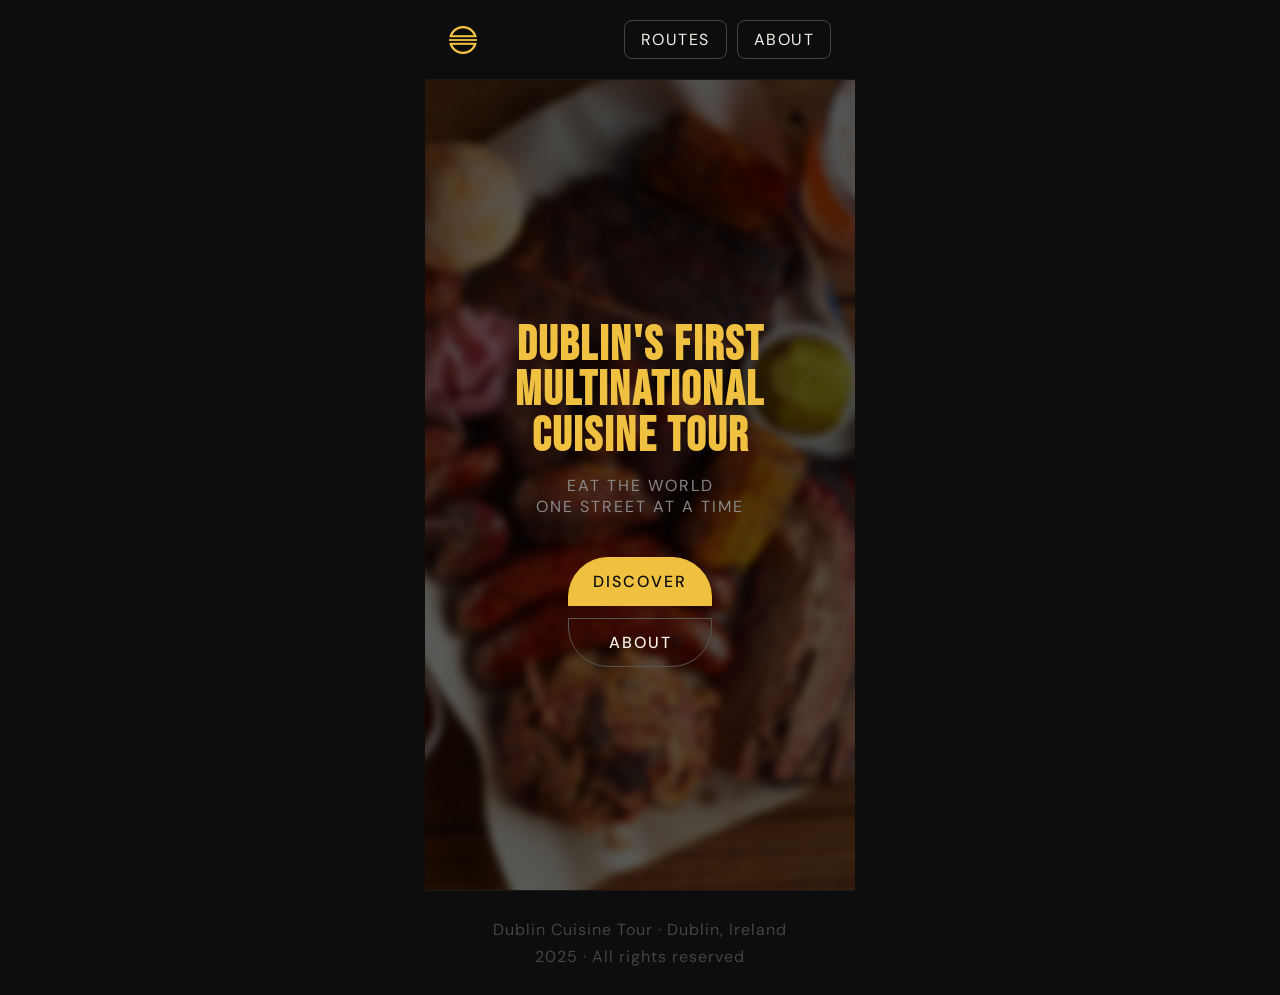
<file: index.html>
<!DOCTYPE html>
<html lang="en">

<head>
  <meta charset="UTF-8">
  <meta name="viewport" content="width=device-width, initial-scale=1.0">
  <meta name="description" content="Dublin's First Multinational Cuisine Tour. Eat the world, one street at a time.">
  <link rel="icon" type="image/x-icon" href="./images/Logo_Gold.png">
  <title>Dublin Cuisine Tour</title>
  <link href="https://fonts.googleapis.com/css2?family=Bebas+Neue&family=DM+Sans:wght@300;400;500&display=swap"
    rel="stylesheet">
  <link rel="stylesheet" href="style.css">
</head>

<body>

  <nav aria-label="Main navigation">
    <a href="index.html" class="site-logo">
      <img src="images/Logo_Gold.png" alt="Dublin Cuisine Tour logo">
    </a>
    <div class="page-navigation">
      <!--
        Two destinations only: browse routes or learn who we are.
        Keeping the nav minimal avoids overwhelming first-time visitors
        who haven't yet committed to a route.
      -->
      <a href="discover.html">Routes</a>
      <a href="about.html">About</a>
    </div>
  </nav>

  <main>
    <section id="landing">
      <div class="landing-bg" id="landingBg"></div>
      <h1>Dublin's First<br>Multinational<br>Cuisine Tour</h1>
      <p class="tour-tagline">Eat the world<br>one street at a time</p>
      <div class="tour-entry-actions">
        <a href="discover.html" class="action-discover">Discover</a>
        <a href="about.html" class="action-about">About</a>
      </div>
    </section>
  </main>

  <footer>
    <p>Dublin Cuisine Tour · Dublin, Ireland</p>
    <p>2025 · All rights reserved</p>
  </footer>

  <script>
    const images = [
      'images/american.jpg',
      'images/east_asian.jpg',
      'images/european.jpg',
      'images/middle-eastern.jpg',
      'images/south_asian.jpg'
    ];
    // Pick a different image each visit by incrementing a session counter
    const visitKey = 'dct_visit_count';
    const count = parseInt(sessionStorage.getItem(visitKey) || '0');
    sessionStorage.setItem(visitKey, count + 1);
    const chosen = images[count % images.length];
    document.getElementById('landingBg').style.backgroundImage = `url('${chosen}')`;
  </script>

</body>

</html>
</file>
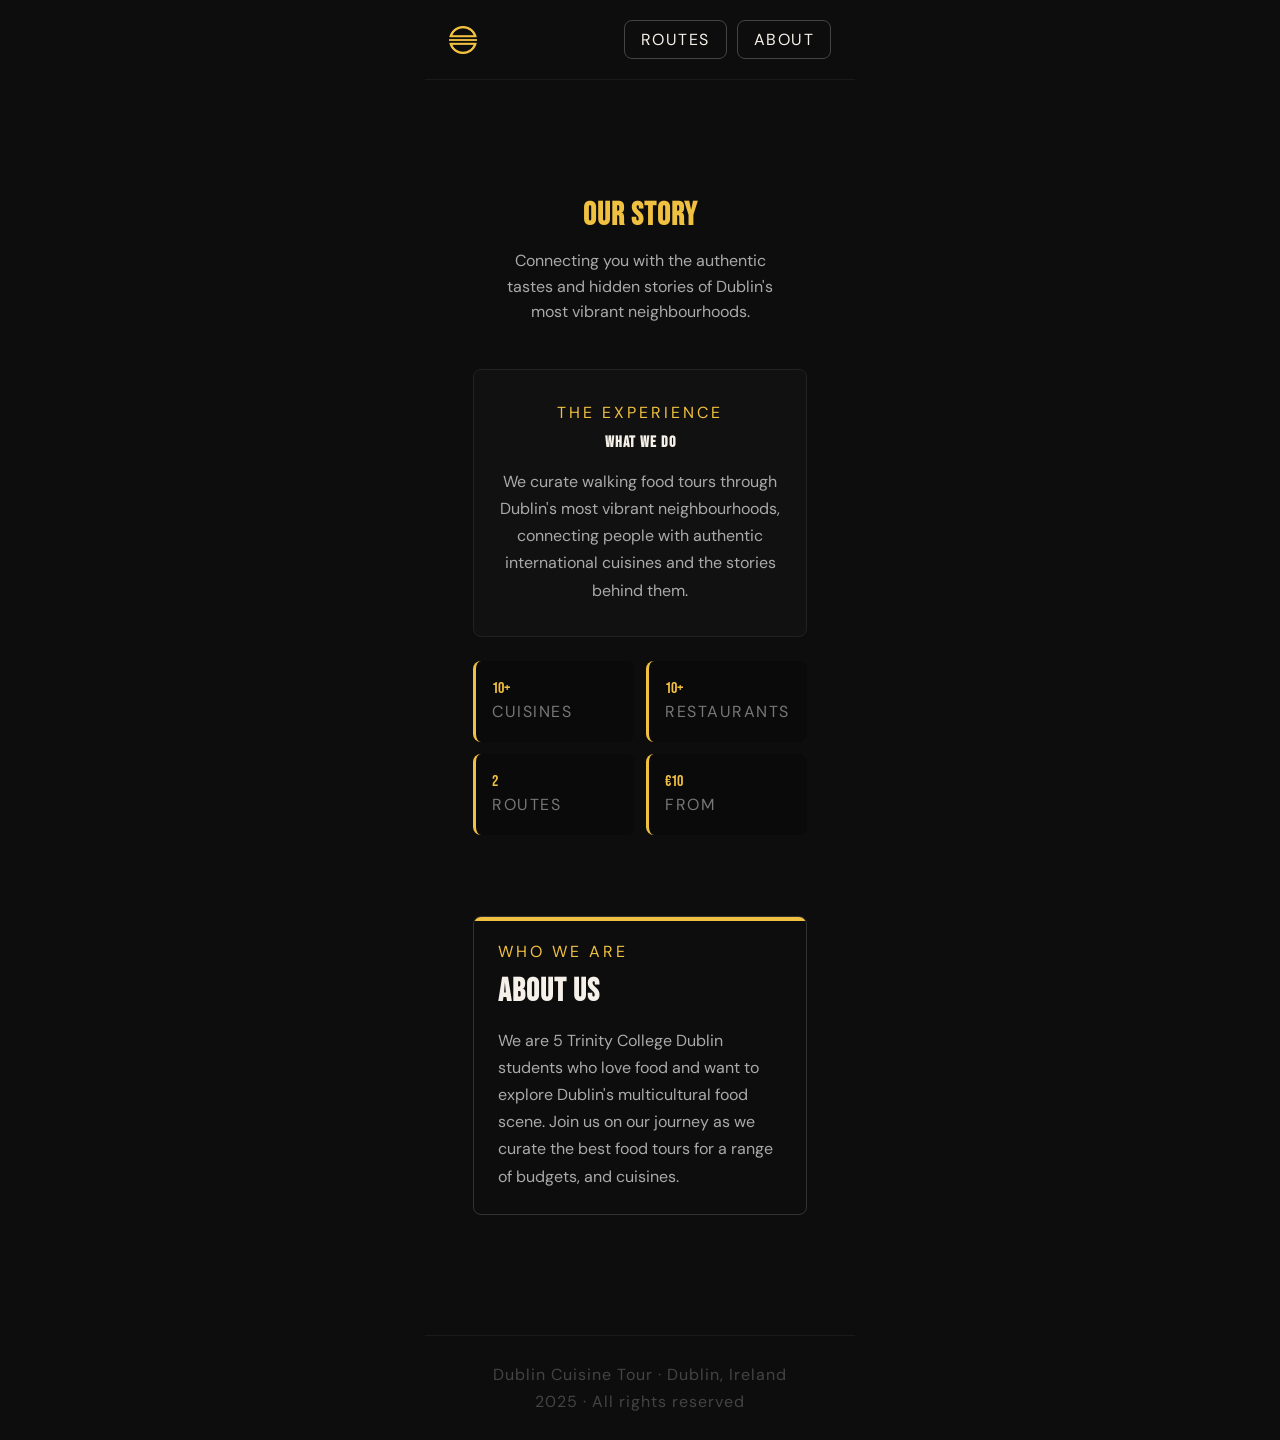
<file: about.html>
<!DOCTYPE html>
<html lang="en">

<head>
  <meta charset="UTF-8">
  <meta name="viewport" content="width=device-width,initial-scale=1.0">
  <meta name="description"
    content="Learn about Dublin Cuisine Tour and our team of 5 food enthusiasts bringing you the best multicultural food tours.">
  <link rel="icon" type="image/x-icon" href="./images/Logo_Gold.png">
  <title>About · Dublin Cuisine Tour</title>
  <link href="https://fonts.googleapis.com/css2?family=Bebas+Neue&family=DM+Sans:wght@300;400;500&display=swap"
    rel="stylesheet">
  <link rel="stylesheet" href="style.css">
</head>

<body>

  <nav aria-label="Main navigation">
    <a href="index.html" class="site-logo">
      <img src="images/Logo_Gold.png" alt="Dublin Cuisine Tour logo">
    </a>
    <div class="page-navigation">
      <a href="discover.html">Routes</a>
      <a href="about.html">About</a>
    </div>
  </nav>

  <main>
    <section id="about">
      <header class="hero">
        <h1>Our Story</h1>
        <p>Connecting you with the authentic tastes and hidden stories of Dublin's most vibrant neighbourhoods.</p>
      </header>
      <section class="missionbox">
        <p class="neighbourhood-eyebrow">The Experience</p>
        <h2>What We Do</h2>
        <p class="tour-description" style="margin-top:12px;">We curate walking food tours through Dublin's most vibrant
          neighbourhoods, connecting people with authentic international cuisines and the stories behind them.</p>
      </section>
      <div class="statswrapper">
        <div class="factbox"><span class="fact-figure">10+</span><span class="fact-name">Cuisines</span></div>
        <div class="factbox"><span class="fact-figure">10+</span><span class="fact-name">Restaurants</span></div>
        <div class="factbox"><span class="fact-figure">2</span><span class="fact-name">Routes</span></div>
        <div class="factbox"><span class="fact-figure">€10</span><span class="fact-name">From</span></div>
      </div><br>
      <section class="teambox">
        <div class="teamboxinner">
          <p class="neighbourhood-eyebrow">Who we are</p>
          <h2>About Us</h2>
          <p class="tour-description">We are 5 Trinity College Dublin students who love food and want to explore
            Dublin's
            multicultural food scene. Join us on our journey as we curate the best food tours for a range of budgets,
            and
            cuisines.</p>
        </div>
      </section>
    </section>
  </main>
  <footer>
    <p>Dublin Cuisine Tour · Dublin, Ireland</p>
    <p>2025 · All rights reserved</p>
  </footer>
</body>

</html>
</file>
<file: style.css>
* {
  box-sizing: border-box;
  margin: 0;
  padding: 0;
}

:root {
  --black: #0d0d0d;
  --gold: #f0c040;
  --white: #f5f0e8;
  --muted: #888;
}

body {
  background: var(--black);
  color: var(--white);
  font-family: 'DM Sans', sans-serif;
  /*
    430px caps the layout at a comfortable mobile reading width.
    The site is designed mobile-first as most users will arrive
    from Instagram or Google Maps on their phone, mid-street.
  */
  max-width: 430px;
  margin: 0 auto;
}

#landing-nav {
  margin-right: auto;
  margin-left: auto;
  justify-content: center;
  width: 100%;
  background: var(--black);
}

.landing-logo img{
  height: 40px;
  display: block;
}

nav {
  padding: 20px 24px;
  border-bottom: 1px solid #1a1a1a;
  display: flex;
  justify-content: space-between;
  align-items: center;
}

.site-logo img {
  height: 28px;
  display: block;
}

.page-navigation {
  display: flex;
  gap: 10px;
}

.page-navigation a {
  color: var(--white);
  text-decoration: none;
  font-size: 1rem;
  letter-spacing: 1.5px;
  text-transform: uppercase;
  padding: 8px 16px;
  border: 1px solid #444;
  border-radius: 8px;
}

.page-navigation a:hover {
  border-color: var(--gold);
  color: var(--gold);
}

#landing {
  padding: 80px 80px 60px;
  min-height: 90vh;
  display: flex;
  flex-direction: column;
  justify-content: center;
  position: relative;
  overflow: hidden;
}

.landing-bg {
  position: absolute;
  inset: 0;
  background-size: cover;
  background-position: center;
  filter: blur(4px) brightness(0.35);
  transform: scale(1.05);
  z-index: 0;
}

/* Ensure all direct children of #landing sit above the background */
#landing>*:not(.landing-bg) {
  position: relative;
  z-index: 1;
}

#landing h1 {
  font-family: 'Bebas Neue', sans-serif;
  font-size: 3rem;
  line-height: 0.95;
  color: var(--gold);
  letter-spacing: 2px;
  text-align: center;
}

#landing .tour-tagline {
  margin-top: 16px;
  font-size: 1rem;
  letter-spacing: 2px;
  text-transform: uppercase;
  color: var(--muted);
  text-align: center;
}

.tour-entry-actions {
  margin-top: 40px;
  display: flex;
  flex-direction: column;
  gap: 12px;
  max-width: 220px;
  align-self: center;
}

.action-discover {
  display: block;
  text-align: center;
  padding: 13px 24px;
  font-size: 1rem;
  font-weight: 500;
  letter-spacing: 2px;
  text-transform: uppercase;
  text-decoration: none;
  border: 1px solid #555;
  border-radius: 40px 40px 0px 0px;
  color: var(--white);
}

.action-about {
  display: block;
  text-align: center;
  padding: 13px 24px;
  font-size: 1rem;
  font-weight: 500;
  letter-spacing: 2px;
  text-transform: uppercase;
  text-decoration: none;
  border: 1px solid #555;
  border-radius: 0px 0px 40px 40px;
  color: var(--white);
}

.action-return {
  display: block;
  text-align: center;
  padding: 13px 24px;
  font-size: 1rem;
  font-weight: 500;
  letter-spacing: 2px;
  text-transform: uppercase;
  text-decoration: none;
  border: 1px solid #555;
  border-radius: 8px;
  color: var(--white);
}

/* .action-return:focus, :hover {
  border-color: var(--gold);
  color: var(--gold);
} */

/* Gold fill signals the primary action without needing a label like "recommended" */
.action-discover {
  background: var(--gold);
  border-color: var(--gold);
  color: var(--black);
}

section {
  padding: 60px 24px;
}

/* Slight background shift separates the routes section from landing
   without a hard border which keeps the page feeling like one continuous scroll */
#discover {
  background: #0a0a0a;
}

.neighbourhood-eyebrow {
  font-size: 1rem;
  letter-spacing: 3px;
  text-transform: uppercase;
  color: var(--gold);
  margin-bottom: 10px;
}

section h2 {
  font-family: 'Bebas Neue', sans-serif;
  font-size: 2rem;
  letter-spacing: 1px;
  margin-bottom: 16px;
}

.tour-description {
  font-size: 1rem;
  line-height: 1.7;
  color: #aaa;
}

.walking-routes {
  margin-top: 32px;
  display: flex;
  flex-direction: column;
  gap: 2px;
}

.walking-route {
  border: 1px solid #222;
  padding: 20px;
  border-radius: 8px;
}

.walking-route:hover {
  border-color: var(--gold);
  background: #111;
}

.route-index {
  font-size: 1rem;
  letter-spacing: 2px;
  text-transform: uppercase;
  color: var(--gold);
  margin-bottom: 6px;
}

.walking-route h3 {
  font-family: 'Bebas Neue', sans-serif;
  font-size: 1.5rem;
  letter-spacing: 1px;
  margin-bottom: 8px;
}

.route-details {
  display: flex;
  gap: 14px;
  font-size: 0.8rem;
  color: var(--muted);
}

.tour-facts {
  display: grid;
  grid-template-columns: 1fr 1fr;
  gap: 2px;
  margin-top: 32px;
}

.tour-fact {
  border: 1px solid #222;
  padding: 20px;
  text-align: center;
  display: flex;
  flex-direction: column;
  gap: 4px;
}

.fact-figure {
  font-family: 'Bebas Neue', sans-serif;
  font-size: 1rem;
  color: var(--gold);
  line-height: 1;
}

.fact-name {
  font-size: 1rem;
  letter-spacing: 1.5px;
  text-transform: uppercase;
  color: var(--muted);
}

footer {
  border-top: 1px solid #1a1a1a;
  padding: 28px 24px;
  text-align: center;
  display: flex;
  flex-direction: column;
  gap: 6px;
}

footer p {
  font-size: 1rem;
  color: #444;
  letter-spacing: 1px;
}

/* Route detail page — stop-by-stop breakdown.
   Mirrors the walking-route card pattern from discover.html
   so the visual language stays consistent across pages. */

#walking-stops {
  margin-top: 32px;
  display: flex;
  flex-direction: column;
  gap: 2px;
}

.walking-stop {
  border: 1px solid #222;
  padding: 20px;
  position: relative;
}

.walking-stop.active {
  border-color: var(--gold);
  background: #111;
}

/* Background Darkener Overlay */
.walking-stop::before {
  content: "";
  position: fixed;
  inset: 0;
  background: rgba(0, 0, 0, 0.85);
  backdrop-filter: blur(4px);
  z-index: 99;
  display: none;
}

.walking-stop.active::before {
  display: block;
}

/* Centered Hover Modal */
.restaurant-popup {
  position: fixed;
  top: 50%;
  left: 50%;
  transform: translate(-50%, -50%);
  width: 90%;
  max-width: 340px;
  background: #0a0a0a;
  border: 1px solid var(--gold);
  border-top: 4px solid var(--gold);
  padding: 32px 24px;
  z-index: 100;
  display: none;
  box-shadow: 0 24px 64px rgba(0, 0, 0, 0.95);
  border-radius: 8px;
  text-align: center;
}

.walking-stop:hover {
  border-color: var(--gold);
  cursor: pointer;
}

.walking-stop.active .restaurant-popup {
  display: block;
}

.restaurant-popup h4 {
  font-family: 'Bebas Neue', sans-serif;
  font-size: 2rem;
  color: var(--white);
  letter-spacing: 2px;
  margin-bottom: 24px;
  border-bottom: 1px solid #333;
  padding-bottom: 16px;
  font-weight: normal;
}

.restaurant-popup p {
  margin-bottom: 16px;
  font-size: 1rem;
  color: #ccc;
  line-height: 1.5;
}

.restaurant-popup p:last-child {
  margin-bottom: 0px;
}

.restaurant-popup strong {
  display: block;
  font-family: 'Bebas Neue', sans-serif;
  font-size: 1rem;
  color: var(--gold);
  letter-spacing: 1.5px;
  margin-bottom: 4px;
  font-weight: normal;
}

.stop-index {
  font-size: 1rem;
  letter-spacing: 2px;
  text-transform: uppercase;
  color: var(--gold);
  margin-bottom: 6px;
}

.walking-stop h3 {
  font-family: 'Bebas Neue', sans-serif;
  font-size: 1.5rem;
  letter-spacing: 1px;
  margin-bottom: 8px;
}

.stop-details {
  display: flex;
  gap: 14px;
  font-size: 1rem;
  color: var(--muted);
}

/* discover.html: route cards are now <a> tags so they need
   to shed default anchor styling while keeping the card look */
a.walking-route {
  display: block;
  color: inherit;
  text-decoration: none;
}

/* About Page Specific Styles */
.hero {
  padding: 60px 24px 20px;
  text-align: center;
}

.hero h1 {
  font-family: 'Bebas Neue', sans-serif;
  font-size: 2rem;
  color: var(--gold);
  line-height: 1;
  margin-bottom: 16px;
  letter-spacing: 1px;
}

.hero p {
  color: #aaa;
  font-size: 1rem;
  line-height: 1.6;
  max-width: 90%;
  margin: 0 auto;
}

.missionbox {
  background: #111;
  border: 1px solid #222;
  margin: 24px;
  padding: 32px 24px;
  text-align: center;
  border-radius: 8px;
}

.missionbox h2 {
  font-size: 1rem;
}

.statswrapper {
  display: flex;
  flex-wrap: wrap;
  gap: 12px;
  padding: 0 24px;
  margin-top: 10px;
}

.factbox {
  flex: 1 1 calc(50% - 6px);
  background: #0a0a0a;
  border-left: 3px solid var(--gold);
  padding: 20px 16px;
  display: flex;
  flex-direction: column;
  justify-content: center;
  border-radius: 8px;
}

.factbox .fact-figure {
  font-size: 1rem;
  margin-bottom: 4px;
}

.factbox .fact-name {
  color: #777;
}

.teambox {
  padding: 60px 24px;
}

.teamboxinner {
  border: 1px solid #333;
  padding: 24px;
  position: relative;
  overflow: hidden;
  border-radius: 8px;
}

.teamboxinner::before {
  content: "";
  position: absolute;
  top: 0;
  left: 0;
  width: 100%;
  height: 4px;
  background: var(--gold);
}

/* .about-image {
  width: 100%;
  height: auto;
  margin-top: 24px;
  display: block;
} */

/* MAP STUFF */
/* route.html: map height */
#map {
  height: 540px;
}

.map-marker-popup {
  text-align: center;
  color: black;
}


/* Index button hover styles */
.action-discover:hover {
  border-color: var(--black);
  cursor: pointer;
}

.action-about:hover {
  border-color: var(--gold);
  cursor: pointer;
}

/* discover.html image carousels style */
.carousel {
  margin-top: 16px;
  position: relative;
}

.carousel-image {
  width: 100%;
  height: 180px;
  background-size: cover;
  background-position: center;
  border-radius: 6px;
}

.carousel-title {
  position: absolute;
  top: 10px;
  right: 10px;
  font-size: 0.8rem;
  font-weight: bold;
  color: white;
  background: rgba(0, 0, 0, 0.6);
  padding: 5px 8px;
  letter-spacing: 1px;
}

.carousel-credit {
  position: absolute;
  bottom: 28px;
  right: 10px;
  font-size: 0.8rem;
  color: white;
  background: rgba(0, 0, 0, 0.5);
  padding: 4px 6px;
}

.carousel-dots {
  display: flex;
  justify-content: center;
  gap: 6px;
  margin-top: 8px;
}

.carousel-dots span {
  width: 6px;
  height: 6px;
  background: #555;
  border-radius: 50%;
  cursor: pointer;
}

.carousel-dots span.active {
  background: var(--gold);
}

.route-description p {
  font-size: 0.9rem;
  margin-top: 5px;
}
</file>
